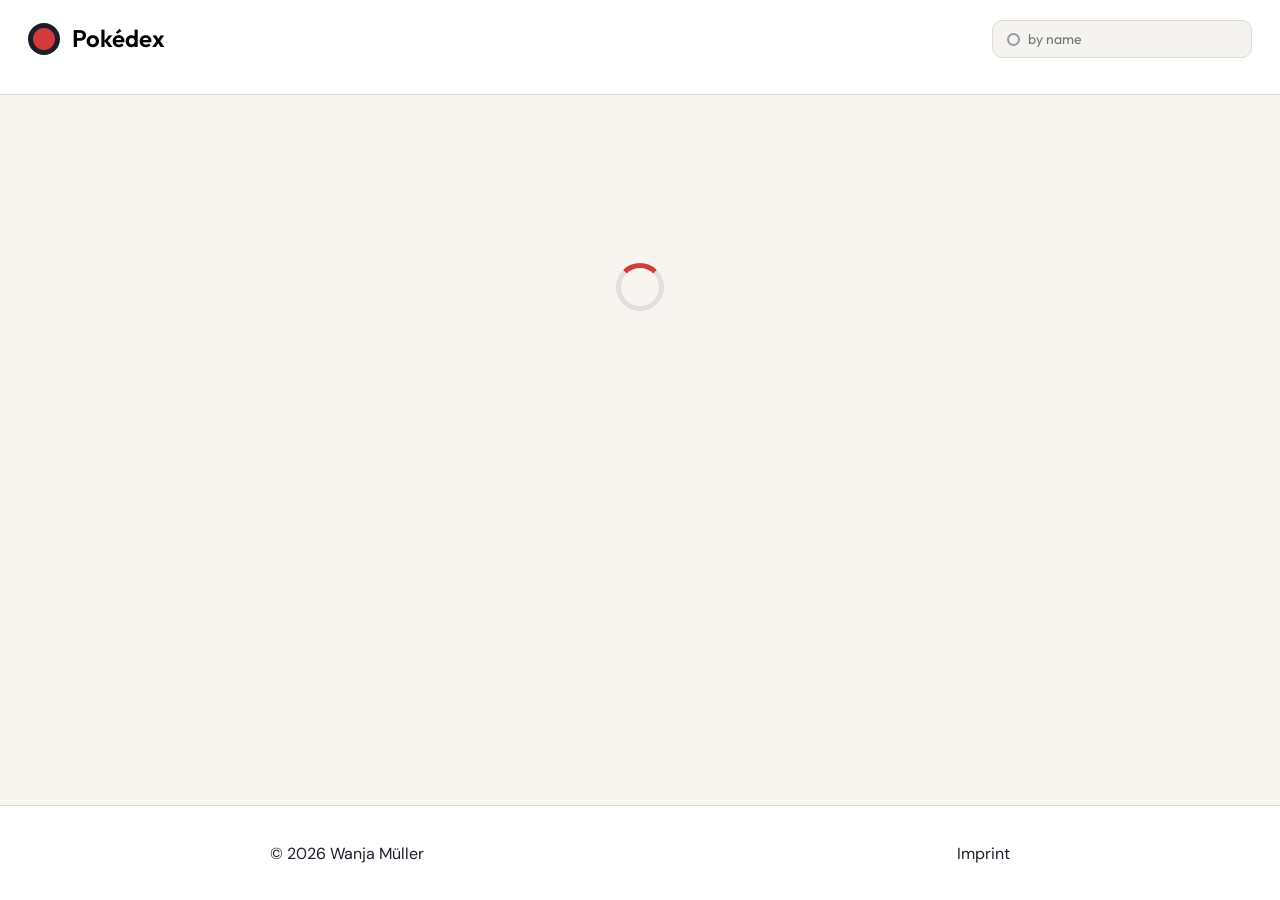
<file: index.html>
<!doctype html>
<html lang="en">
    <head>
        <meta charset="UTF-8" />
        <meta name="viewport" content="width=device-width, initial-scale=1.0" />
        <title>Pokedex</title>

        <link rel="shortcut icon" href="./assets/icons/pokedex-mark.svg" type="image/x-icon" />
        <link rel="stylesheet" href="./styles/cards.css" />
        <link rel="stylesheet" href="./styles/standard.css" />
        <link rel="stylesheet" href="./styles/fonts.css" />
        <link rel="stylesheet" href="./styles/variables.css" />
        <link rel="stylesheet" href="./styles/dialog.css" />
        <link rel="stylesheet" href="./styles/header.css" />
        <link rel="stylesheet" href="./styles/footer.css" />
        <link rel="stylesheet" href="style.css" />

        <script defer src="./scripts/template.js"></script>
        <script defer src="script.js"></script>
    </head>
    <body onload="init()">
        <header class="site-header">
            <div class="header-content">
                <a href="#"
                    ><img src="./assets/icons/pokedex-mark.svg" alt="pokedex-logo" />
                    <h1 class="pokedex">Pokédex</h1></a
                >
                <section id="search" class="search">
                    <label aria-labelledby="search-input" for="search-input" class="field">
                        <span class="field-icon"></span>
                        <input data-id="search-input" id="search-input" type="text" placeholder="by name" />
                        <div id="search-button-container"></div>
                    </label>
                </section>
            </div>
        </header>
        <main data-id="content" id="content">
            <div class="search-message-wrapper">
                <p data-id="not-found" id="search-message"></p>
            </div>
            <section id="library-wrapper" class="library-wrapper"></section>
            <div id="loader" class="loader d_none"></div>
            <section id="card-loader" class="card-loader">
                <button data-id="load-more-button" id="load-more-button" onclick="getMorePkm()">Give me more...</button>
            </section>
        </main>
        <dialog data-id="dialog" id="dialog" class="dialog"></dialog>
        <footer class="site-footer">
            <div class="footer-content">
                <p>© 2026 Wanja Müller</p>
                <a href="./pages/imprint.html">Imprint</a>
            </div>
        </footer>
    </body>
</html>
</file>
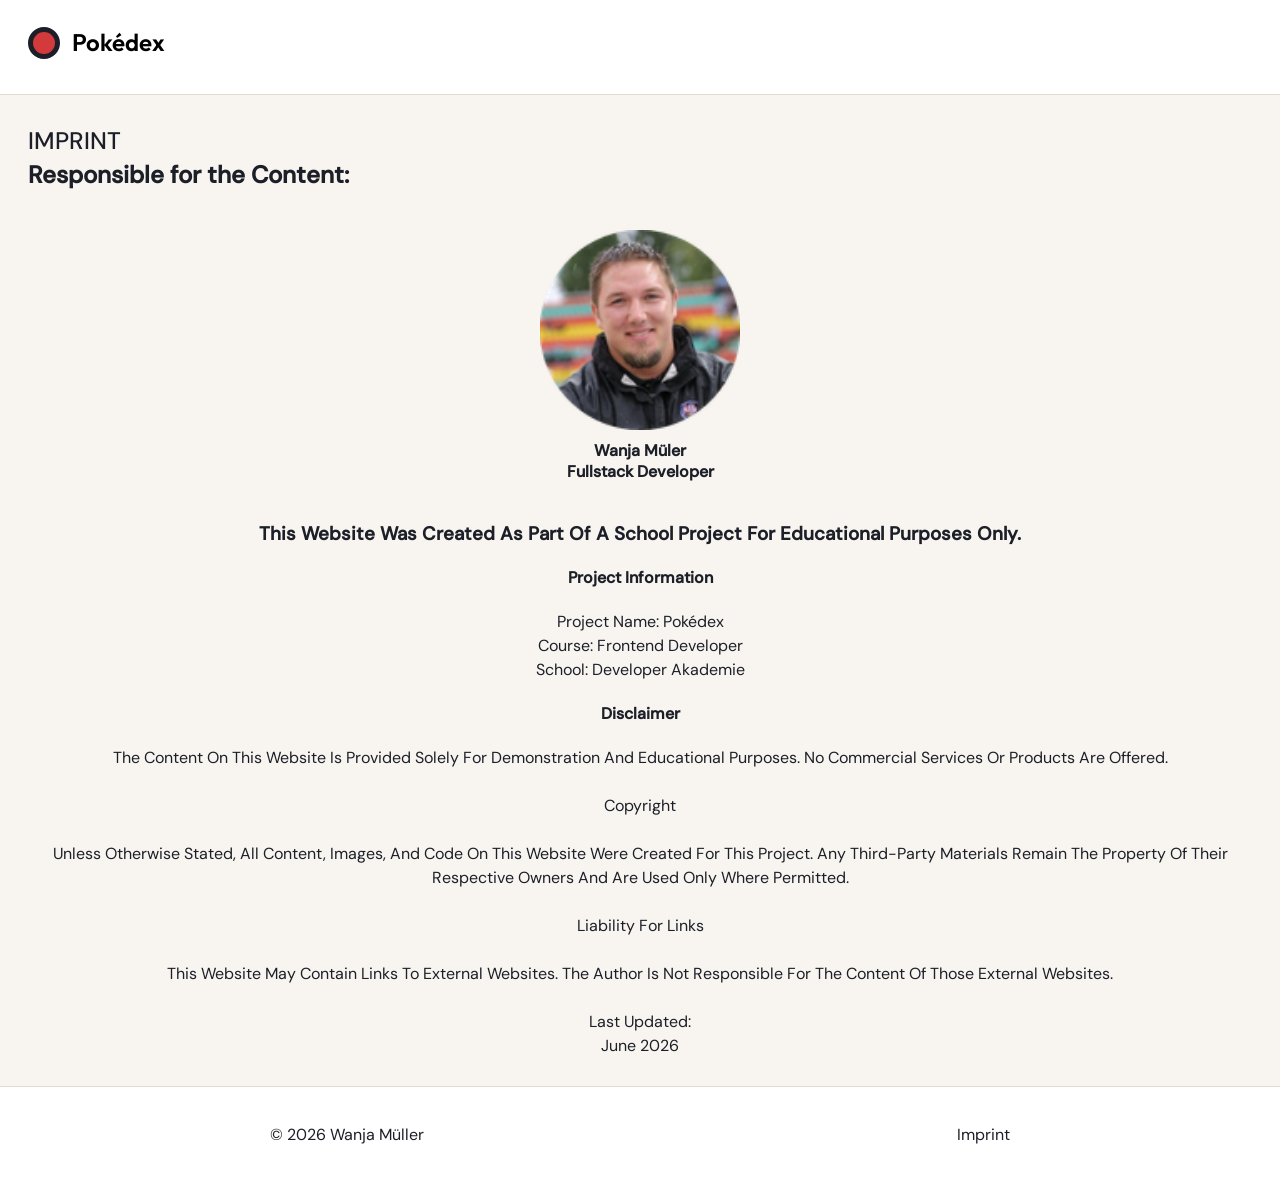
<file: pages/imprint.html>
<!doctype html>
<html lang="en">
    <head>
        <meta charset="UTF-8" />
        <meta name="viewport" content="width=device-width, initial-scale=1.0" />
        <title>Pokedex - Imprint</title>

        <link rel="shortcut icon" href="./assets/icons/pokedex-mark.svg" type="image/x-icon" />
        <link rel="stylesheet" href="../styles/standard.css" />
        <link rel="stylesheet" href="../styles/fonts.css" />
        <link rel="stylesheet" href="../styles/variables.css" />
        <link rel="stylesheet" href="../styles/header.css" />
        <link rel="stylesheet" href="../styles/footer.css" />
        <link rel="stylesheet" href="../styles/imprint.css" />
    </head>
    <body>
        <header class="site-header">
            <div class="header-content">
                <a href="../index.html"
                    ><img src="../assets/icons/pokedex-mark.svg" alt="pokedex-logo" /><span class="pokedex"
                        >Pokédex</span
                    ></a
                >
            </div>
        </header>
        <main class="imprint-content">
            <section class="content-main-section section-header">
                <div>
                    <h1>IMPRINT</h1>
                    <h2>Responsible for the Content:</h2>
                </div>
            </section>
            <section class="imprint">
                <section class="section-author">
                    <div class="author">
                        <img src="../assets/img/wanja-headshot.png" alt="picture-wanja" />
                        <div class="name">
                            <h4>Wanja Müler</h4>
                            <h4 class="title">Fullstack Developer</h4>
                        </div>
                    </div>
                </section>
                <div class="imprint-text">
                    <h3>This website was created as part of a school project for educational purposes only.</h3>
                    <h4>Project Information</h4>
                    <p>Project Name: Pokédex<br />Course: Frontend Developer<br />School: Developer Akademie</p>
                    <h4>Disclaimer</h4>
                    <p>
                        The content on this website is provided solely for demonstration and educational purposes. No
                        commercial services or products are offered.<br /><br />
                        Copyright<br /><br />

                        Unless otherwise stated, all content, images, and code on this website were created for this
                        project. Any third-party materials remain the property of their respective owners and are used
                        only where permitted.<br /><br />

                        Liability for Links<br /><br />

                        This website may contain links to external websites. The author is not responsible for the
                        content of those external websites.<br /><br />

                        Last Updated:<br />
                        June 2026
                    </p>
                </div>
            </section>
        </main>
        <footer class="site-footer">
            <div class="footer-content">
                <p>© 2026 Wanja Müller</p>
                <a href="Imprint">Imprint</a>
            </div>
        </footer>
    </body>
</html>
</file>
<file: styles/cards.css>
.library-wrapper {
    display: flex;
    flex-wrap: wrap;
    gap: 10px;
    padding: 50px;
    justify-content: center;

    .library-cards {
        appearance: none;
        height: auto;
        border: 1px solid var(--hairline);
        padding: 16px 16px;
        border-radius: 16px;
        box-shadow: 0 1px 2px rgb(28 31 39 / 0.05);

        button,
        .card {
            appearance: none;
            text-align: left;
            border: none;
            background: none;
            color: white;
            display: flex;
            flex-direction: column;
            gap: 12px;
            padding: 0 16px 16px;
            overflow: hidden;
            box-shadow: 0 1px 2px rgb(28 31 39 / 0.05);
            position: relative;

            h2 {
                font-family: "DM Mono";
                font-size: 1rem;
                text-align: right;
            }

            img {
                height: 200px;
            }

            h3 {
                font-family: "Outfit";
                font-weight: 600;
                font-size: 1.5rem;
            }
        }
    }
}
</file>
<file: styles/standard.css>
* {
    margin: 0;
    padding: 0;
    box-sizing: border-box;
}

body.no-scroll {
    overflow: hidden;
    scrollbar-gutter: stable;
}

body {
    background: rgb(248, 245, 241);
    font-family: "DM Sans";
    color: rgb(28, 31, 39);

    a {
        color: rgb(211, 58, 60);
        text-decoration: none;
    }

    a:hover {
        color: rgb(189, 44, 46);
    }

    h2 {
        color: white;
    }

    h3 {
        text-transform: capitalize;
        color: white;
    }

    p {
        font-family: "DM Sans";
        color: white;
        text-transform: capitalize;
    }

    button {
        cursor: pointer;
    }

    .d_none {
        display: none;
    }

    .types-wrapper {
        display: flex;
        gap: 20px;

        .type {
            border: 1px solid white;
            width: fit-content;
            padding: 10px;
            border-radius: 20px;
        }
    }
}

/* #region card colors */

.grass {
    background-color: var(--grass-base);
}

.fire {
    background-color: var(--fire-base);
}

.water {
    background-color: var(--water-base);
}

.bug {
    background-color: var(--bug-base);
}

.normal {
    background-color: var(--normal-base);
}

.poison {
    background-color: var(--poison-base);
}

.electric {
    background-color: var(--electric-base);
}

.ground {
    background-color: var(--ground-base);
}

.fairy {
    background-color: var(--fairy-base);
}

.flying {
    background-color: var(--flying-base);
}

.steel {
    background-color: var(--steel-base);
}

.dark {
    background-color: var(--dark-base);
}

.dragon {
    background-color: var(--dragon-base);
}

.ghost {
    background-color: var(--ghost-base);
}

.rock {
    background-color: var(--rock-base);
}

.psychic {
    background-color: var(--psychic-base);
}

.fighting {
    background-color: var(--fighting-base);
}

.ice {
    background-color: var(--ice-base);
}

/* #rendegion card colors */

/* #region card hover */

.library-wrapper {
    .library-cards.grass:hover {
        background-color: var(--grass-light);
        transform: translateY(-6px);
        border-color: var(--grass-base);
        box-shadow: 0 16px 28px -14px var(--ink);
    }

    .library-cards.fire:hover {
        background-color: var(--fire-light);
        transform: translateY(-6px);
        border-color: var(--fire-base);
        box-shadow: 0 16px 28px -14px var(--ink);
    }

    .library-cards.water:hover {
        background-color: var(--water-light);
        transform: translateY(-6px);
        border-color: var(--water-base);
        box-shadow: 0 16px 28px -14px var(--ink);
    }

    .library-cards.bug:hover {
        background-color: var(--bug-light);
        transform: translateY(-6px);
        border-color: var(--bug-base);
        box-shadow: 0 16px 28px -14px var(--ink);
    }

    .library-cards.normal:hover {
        background-color: var(--normal-light);
        transform: translateY(-6px);
        border-color: var(--normal-base);
        box-shadow: 0 16px 28px -14px var(--ink);
    }

    .library-cards.poison:hover {
        background-color: var(--poison-light);
        transform: translateY(-6px);
        border-color: var(--poison-base);
        box-shadow: 0 16px 28px -14px var(--ink);
    }

    .library-cards.electric:hover {
        background-color: var(--electric-light);
        transform: translateY(-6px);
        border-color: var(--electric-base);
        box-shadow: 0 16px 28px -14px var(--ink);
    }

    .library-cards.ground:hover {
        background-color: var(--ground-light);
        transform: translateY(-6px);
        border-color: var(--ground-base);
        box-shadow: 0 16px 28px -14px var(--ink);
    }

    .library-cards.fairy:hover {
        background-color: var(--fairy-light);
        transform: translateY(-6px);
        border-color: var(--fairy-base);
        box-shadow: 0 16px 28px -14px var(--ink);
    }

    .library-cards.flying:hover {
        background-color: var(--flying-light);
        transform: translateY(-6px);
        border-color: var(--flying-base);
        box-shadow: 0 16px 28px -14px var(--ink);
    }

    .library-cards.steel:hover {
        background-color: var(--steel-light);
        transform: translateY(-6px);
        border-color: var(--steel-base);
        box-shadow: 0 16px 28px -14px var(--ink);
    }

    .library-cards.dark:hover {
        background-color: var(--dark-light);
        transform: translateY(-6px);
        border-color: var(--dark-base);
        box-shadow: 0 16px 28px -14px var(--ink);
    }

    .library-cards.dragon:hover {
        background-color: var(--dragon-light);
        transform: translateY(-6px);
        border-color: var(--dragon-base);
        box-shadow: 0 16px 28px -14px var(--ink);
    }

    .library-cards.ghost:hover {
        background-color: var(--ghost-light);
        transform: translateY(-6px);
        border-color: var(--ghost-base);
        box-shadow: 0 16px 28px -14px var(--ink);
    }

    .library-cards.rock:hover {
        background-color: var(--rock-light);
        transform: translateY(-6px);
        border-color: var(--rock-base);
        box-shadow: 0 16px 28px -14px var(--ink);
    }

    .library-cards.psychic:hover {
        background-color: var(--psychic-light);
        transform: translateY(-6px);
        border-color: var(--psychic-base);
        box-shadow: 0 16px 28px -14px var(--ink);
    }

    .library-cards.fighting:hover {
        background-color: var(--fighting-light);
        transform: translateY(-6px);
        border-color: var(--fighting-base);
        box-shadow: 0 16px 28px -14px var(--ink);
    }

    .library-cards.ice:hover {
        background-color: var(--ice-light);
        transform: translateY(-6px);
        border-color: var(--ice-base);
        box-shadow: 0 16px 28px -14px var(--ink);
    }
}

/* #endregion card hover */

/* #region dialog colors */

.dialog-img-text {
    .grass {
        border: 5px solid var(--grass-light);
        border-radius: 50%;
    }

    .fire {
        border: 5px solid var(--fire-light);
        border-radius: 50%;
    }

    .water {
        border: 5px solid var(--water-light);
        border-radius: 50%;
    }

    .bug {
        border: 5px solid var(--bug-light);
        border-radius: 50%;
    }

    .normal {
        border: 5px solid var(--normal-light);
        border-radius: 50%;
    }

    .poison {
        border: 5px solid var(--poison-light);
        border-radius: 50%;
    }

    .electric {
        border: 5px solid var(--electric-light);
        border-radius: 50%;
    }

    .ground {
        border: 5px solid var(--ground-light);
        border-radius: 50%;
    }

    .fairy {
        border: 5px solid var(--fairy-light);
        border-radius: 50%;
    }

    .flying {
        border: 5px solid var(--flying-light);
        border-radius: 50%;
    }

    .steel {
        border: 5px solid var(--steel-light);
        border-radius: 50%;
    }

    .dark {
        border: 5px solid var(--dark-light);
        border-radius: 50%;
    }

    .dragon {
        border: 5px solid var(--dragon-light);
        border-radius: 50%;
    }

    .ghost {
        border: 5px solid var(--ghost-light);
        border-radius: 50%;
    }

    .rock {
        border: 5px solid var(--rock-light);
        border-radius: 50%;
    }

    .psychic {
        border: 5px solid var(--psychic-light);
        border-radius: 50%;
    }

    .fighting {
        border: 5px solid var(--fighting-light);
        border-radius: 50%;
    }

    .ice {
        border: 5px solid var(--ice-light);
        border-radius: 50%;
    }
}

.stat-track {
    .grass {
        background-color: var(--grass-base);
    }

    .fire {
        background-color: var(--fire-base);
    }

    .water {
        background-color: var(--water-base);
    }

    .bug {
        background-color: var(--bug-base);
    }

    .normal {
        background-color: var(--normal-base);
    }

    .poison {
        background-color: var(--poison-base);
    }

    .electric {
        background-color: var(--electric-base);
    }

    .ground {
        background-color: var(--ground-base);
    }

    .fairy {
        background-color: var(--fairy-base);
    }

    .flying {
        background-color: var(--flying-base);
    }

    .steel {
        background-color: var(--steel-base);
    }

    .dark {
        background-color: var(--dark-base);
    }

    .dragon {
        background-color: var(--dragon-base);
    }

    .ghost {
        background-color: var(--ghost-base);
    }

    .rock {
        background-color: var(--rock-base);
    }

    .psychic {
        background-color: var(--psychic-base);
    }

    .fighting {
        background-color: var(--fighting-base);
    }

    .ice {
        background-color: var(--ice-base);
    }
}

.shuffle {
    .grass:hover {
        background-color: var(--grass-light);
    }

    .fire:hover {
        background-color: var(--fire-light);
    }

    .water:hover {
        background-color: var(--water-light);
    }

    .bug {
        background-color: var(--bug-light);
    }

    .normal:hover {
        background-color: var(--normal-light);
    }

    .poison:hover {
        background-color: var(--poison-light);
    }

    .electric:hover {
        background-color: var(--electric-light);
    }

    .ground:hover {
        background-color: var(--ground-light);
    }

    .fairy:hover {
        background-color: var(--fairy-light);
    }

    .flying:hover {
        background-color: var(--flying-light);
    }

    .steel:hover {
        background-color: var(--steel-light);
    }

    .dark:hover {
        background-color: var(--dark-light);
    }

    .dragon:hover {
        background-color: var(--dragon-light);
    }

    .ghost:hover {
        background-color: var(--ghost-light);
    }

    .rock:hover {
        background-color: var(--rock-light);
    }

    .psychic:hover {
        background-color: var(--psychic-light);
    }

    .fighting:hover {
        background-color: var(--fighting-light);
    }

    .ice:hover {
        background-color: var(--ice-light);
    }
}

/* #endregion dialog colors */
</file>
<file: styles/fonts.css>
/* outfit-regular - latin */
@font-face {
    font-display: swap; /* Check https://developer.mozilla.org/en-US/docs/Web/CSS/@font-face/font-display for other options. */
    font-family: "Outfit";
    font-style: normal;
    font-weight: 400;
    src: url("../assets/fonts/outfit-v15-latin-regular.woff2") format("woff2"); /* Chrome 36+, Opera 23+, Firefox 39+, Safari 12+, iOS 10+ */
}
/* outfit-600 - latin */
@font-face {
    font-display: swap; /* Check https://developer.mozilla.org/en-US/docs/Web/CSS/@font-face/font-display for other options. */
    font-family: "Outfit";
    font-style: normal;
    font-weight: 600;
    src: url("../assets/fonts/outfit-v15-latin-600.woff2") format("woff2"); /* Chrome 36+, Opera 23+, Firefox 39+, Safari 12+, iOS 10+ */
}
/* outfit-700 - latin */
@font-face {
    font-display: swap; /* Check https://developer.mozilla.org/en-US/docs/Web/CSS/@font-face/font-display for other options. */
    font-family: "Outfit";
    font-style: normal;
    font-weight: 700;
    src: url(".,/assets/fonts/outfit-v15-latin-700.woff2") format("woff2"); /* Chrome 36+, Opera 23+, Firefox 39+, Safari 12+, iOS 10+ */
}
/* dm-sans-regular - latin */
@font-face {
    font-display: swap; /* Check https://developer.mozilla.org/en-US/docs/Web/CSS/@font-face/font-display for other options. */
    font-family: "DM Sans";
    font-style: normal;
    font-weight: 400;
    src: url("../assets/fonts/dm-sans-v17-latin-regular.woff2") format("woff2"); /* Chrome 36+, Opera 23+, Firefox 39+, Safari 12+, iOS 10+ */
}
/* dm-sans-500 - latin */
@font-face {
    font-display: swap; /* Check https://developer.mozilla.org/en-US/docs/Web/CSS/@font-face/font-display for other options. */
    font-family: "DM Sans";
    font-style: normal;
    font-weight: 500;
    src: url("../assets/fonts/dm-sans-v17-latin-500.woff2") format("woff2"); /* Chrome 36+, Opera 23+, Firefox 39+, Safari 12+, iOS 10+ */
}
/* dm-mono-regular - latin */
@font-face {
    font-display: swap; /* Check https://developer.mozilla.org/en-US/docs/Web/CSS/@font-face/font-display for other options. */
    font-family: "DM Mono";
    font-style: normal;
    font-weight: 400;
    src: url("../assets/fonts/dm-mono-v16-latin-regular.woff2") format("woff2"); /* Chrome 36+, Opera 23+, Firefox 39+, Safari 12+, iOS 10+ */
}
</file>
<file: styles/variables.css>
:root {
    /* #region Pkm colors */

    --normal-light: rgb(170, 158, 123);
    --normal-base: rgb(134, 121, 88);
    --fire-light: rgb(237, 121, 64);
    --fire-base: rgb(196, 83, 15);
    --water-light: rgb(66, 163, 253);
    --water-base: rgb(13, 125, 212);
    --electric-light: rgb(190, 155, 0);
    --electric-base: rgb(152, 118, 0);
    --grass-light: rgb(84, 184, 91);
    --grass-base: rgb(41, 146, 54);
    --ice-light: rgb(0, 185, 205);
    --ice-base: rgb(0, 146, 167);
    --fighting-light: rgb(241, 114, 100);
    --fighting-base: rgb(199, 76, 65);
    --poison-light: rgb(195, 125, 226);
    --poison-base: rgb(157, 88, 186);
    --ground-light: rgb(220, 137, 0);
    --ground-base: rgb(180, 100, 0);
    --flying-light: rgb(109, 154, 255);
    --flying-base: rgb(75, 116, 216);
    --psychic-light: rgb(233, 111, 163);
    --psychic-base: rgb(191, 74, 127);
    --bug-light: rgb(125, 177, 56);
    --bug-base: rgb(89, 140, 0);
    --rock-light: rgb(215, 141, 0);
    --rock-base: rgb(176, 104, 0);
    --ghost-light: rgb(167, 135, 246);
    --ghost-base: rgb(131, 98, 205);
    --dragon-light: rgb(141, 144, 255);
    --dragon-base: rgb(106, 107, 214);
    --dark-light: rgb(155, 155, 189);
    --dark-base: rgb(119, 119, 151);
    --steel-light: rgb(131, 163, 187);
    --steel-base: rgb(95, 127, 149);
    --fairy-light: rgb(222, 115, 189);
    --fairy-base: rgb(181, 77, 152);

    /* #endregion Pkm colors */

    /* #region page colors  */

    --hairline: rgb(224, 222, 216);
    --surface: white;
    --canvas: rgb(248, 245, 241);
    --ink: rgb(28, 31, 39);
    --ink-muted: rgb(110, 114, 121);
    --accent: rgb(211, 58, 60);

    /* #endregion page colors */
}
</file>
<file: styles/dialog.css>
.dialog {
    margin: auto;
    width: 600px;
    border: none;
    border-radius: 20px;
    padding: 0;
    background: transparent;
    max-width: none;
    max-height: none;

    .dialog-header-wrapper {
        display: flex;
        justify-content: space-between;
        padding: 20px;

        .dialog-img-text {
            display: flex;

            .dialog-img-wrapper {
                width: 200px;
                aspect-ratio: 1;
                padding: 12px;
                display: grid;
                place-items: center;

                img {
                    width: 100%;
                    height: 100%;
                    object-fit: contain;
                }
            }

            .dialog-text-wrapper {
                display: flex;
                flex-direction: column;
                justify-content: space-around;
                padding: 10px;

                h2 {
                    font-family: "DM Mono";
                    font-size: 1rem;
                }

                h3 {
                    font-family: "Outfit";
                    font-weight: 600;
                    font-size: 3rem;
                }
            }

            .dialog-close-wrapper {
                display: flex;
                align-items: start;
            }
        }
    }

    .dialog-close-wrapper {
        button {
            background-color: transparent;
            border: none;

            img {
                height: 15px;
            }
        }
    }

    .dialog-content {
        background: var(--canvas);

        .dialog-hw {
            width: 100%;
            justify-content: space-evenly;
            display: flex;
            padding: 10px;

            .wrapper-hw {
                display: flex;
                width: 40%;
                gap: 20px;

                .dialog-bubble {
                    width: 50%;
                    background-color: rgb(223, 219, 212);
                    border-radius: 10px;
                    padding: 10px 15px;

                    .height {
                        text-transform: none;
                    }
                }
            }

            .dialog-bubble-ability {
                width: 50%;
                background-color: rgb(223, 219, 212);
                border-radius: 10px;
                padding: 10px 15px;

                .abilities {
                    display: flex;
                }

                .ab-title {
                    color: var(--ink-muted);
                }
            }

            .hw-title {
                color: var(--ink-muted);
            }
        }

        p {
            color: var(--ink);
        }

        .stats-header {
            display: flex;
            padding: 10px 20px 0px 20px;
        }

        .stats-grid {
            display: grid;
            grid-template-columns: auto 1fr auto auto 1fr auto;
            gap: 12px 16px;
            align-items: center;
            padding: 10px 20px 10px 20px;
        }

        .stat-label {
            color: #555;
            white-space: nowrap;
        }

        .stat-track {
            background: #ebe9e6;
            border-radius: 999px;
            height: 10px;
            overflow: hidden;
        }

        .stat-fill {
            border-radius: 999px;
            height: 100%;
        }

        .stat-value {
            width: 30px;
            font-weight: 600;
            text-align: right;
        }

        .shuffle {
            display: flex;
            justify-content: space-around;
            padding: 10px 20px 20px 20px;
            width: 100%;

            button {
                display: flex;
                border: none;
                color: white;
                padding: 5px;
                border-radius: 50%;

                img {
                    width: 50px;
                    align-self: center;
                }
            }
        }
    }
}

dialog::backdrop {
    background: rgba(0, 0, 0, 0.6);
}

@media screen and (max-width: 699px) {
    .dialog.open {
        width: 90%;
    }

    .dialog .focus-card {
        width: 100%;
    }

    .dialog .dialog-header-wrapper .dialog-close-wrapper {
        display: flex;
        justify-content: flex-end;
        align-items: start;
        width: 100%;
    }

    .dialog .dialog-img-text {
        width: 100%;
        align-items: center;
    }

    .dialog .dialog-img-text .dialog-text-wrapper {
        gap: 10px;
    }

    .dialog .dialog-content .dialog-hw {
        flex-direction: column;
        gap: 20px;
    }

    .dialog .dialog-content .dialog-hw .wrapper-hw {
        width: 100%;
    }

    .dialog .dialog-content .dialog-hw .dialog-bubble-ability {
        width: 100%;
    }

    .dialog .dialog-content .stats-grid {
        grid-template-columns: auto 1fr auto auto 1fr auto;
    }
}

@media screen and (max-width: 450px) {
    dialog.open {
        width: 100%;
    }

    .dialog .dialog-header-wrapper {
        padding: 10px;
        display: flex;
        flex-direction: column-reverse;
    }

    .dialog .dialog-header-wrapper .dialog-img-text .dialog-img-wrapper {
        width: 150px;
        aspect-ratio: 1;
        padding: 12px;
    }

    .dialog .dialog-header-wrapper .dialog-img-text .dialog-text-wrapper {
        gap: 15px;
        padding: 5px;
        align-items: center;
    }

    .dialog .dialog-header-wrapper .dialog-img-text .dialog-text-wrapper .types-wrapper {
        gap: 5px;
    }

    .dialog .dialog-header-wrapper .dialog-img-text .dialog-text-wrapper .name {
        font-size: 1.5rem;
    }

    .dialog .dialog-content .stats-grid {
        grid-template-columns: auto 1fr auto;
    }

    .dialog .dialog-content .stats .shuffle {
        padding: 10px;

        button {
            padding: 3px;

            img {
                width: 30px;
                align-self: center;
            }
        }
    }
}
</file>
<file: styles/header.css>
.site-header {
    height: 95px;
    padding: 20px 28px;
    background: white;
    border-bottom: 1px solid rgb(223, 219, 212);
    position: sticky;
    top: 0;
    z-index: 10;

    .header-content {
        max-width: 1400px;
        margin: 0 auto;
        display: flex;
        align-items: center;
        justify-content: space-between;

        a {
            display: flex;
            gap: 12px;

            h1 {
                font-family: "Outfit";
                font-weight: 600;
                font-size: 1.5rem;
                color: black;
            }
        }

        .search {
            height: 100%;
            display: flex;
            align-items: center;
            gap: 10px;
            flex-wrap: wrap;

            .field {
                display: flex;
                align-items: center;
                gap: 8px;
                width: 260px;
                padding: 9px 14px;
                border-radius: 10px;
                background: rgb(245, 243, 239);
                border: 1px solid rgb(223, 219, 212);

                .field-icon {
                    width: 13px;
                    height: 13px;
                    flex: none;
                    border: 2px solid rgb(150, 154, 165);
                    border-radius: 50%;
                }

                input {
                    border: none;
                    background: none;
                    outline: none;
                    font-family: "Outfit";
                    font-size: 14px;
                    color: rgb(28, 31, 39);
                    width: 100%;
                }
                .search-input::placeholder {
                    color: rgb(150, 154, 165);
                }

                .search-button {
                    border-radius: 10px;
                    background: rgb(245, 243, 239);
                    border: 1px solid rgb(223, 219, 212);
                    padding: 3px 6px;
                    font-family: "Outfit";
                    font-size: 14px;
                    color: rgb(28, 31, 39);
                }
            }
        }
    }
}

@media (max-width: 500px) {
    .site-header {
        .pokedex {
            display: none;
        }

        .search {
            width: clamp(12.5rem, 9.8913rem + 13.0435vw, 16.25rem);
        }
    }
}
</file>
<file: styles/footer.css>
.site-footer {
    height: 95px;
    background: white;
    border-top: 1px solid rgb(223, 219, 212);

    .footer-content {
        max-width: 1400px;
        margin: 0 auto;
        height: 100%;
        padding: 20px 28px;
        display: flex;
        justify-content: space-around;
        gap: 50px;
        align-items: center;
        font-size: 1rem;

        p {
            color: var(--ink);
        }

        a {
            text-decoration: none;
            color: var(--ink);
        }
    }
}
</file>
<file: style.css>
main {
    padding: 28px;
    max-width: 1400px;
    margin: 0 auto;
    min-height: calc(100dvh - 190px);

    .search-message-wrapper {
        display: flex;
        justify-content: center;

        p {
            color: var(--ink);
            font-size: 2rem;
            font-weight: 500;
        }
    }

    .loader {
        width: 48px;
        height: 48px;
        margin: 40px auto;
        border: 5px solid #e0e0e0;
        border-top-color: var(--accent);
        border-radius: 50%;
        animation: spin 0.8s linear infinite;
    }

    .card-loader {
        display: flex;
        justify-content: center;
        align-items: center;

        button {
            width: 200px;
            border-radius: 20px;
            background: rgb(245, 243, 239);
            border: 1px solid var(--ink);
            padding: 3px 6px;
            font-family: "Outfit";
            font-size: 1.25rem;
            color: rgb(28, 31, 39);
        }
    }
}

@keyframes spin {
    to {
        transform: rotate(360deg);
    }
}

@media (prefers-reduced-motion: reduce) {
    .loader {
        animation-duration: 2s;
    }
}
</file>
<file: styles/imprint.css>
.header-content {
    padding-top: 7px;

    .pokedex {
        font-family: "Outfit";
        font-weight: 600;
        font-size: 1.5rem;
        color: black;
    }
}

.imprint-content {
    padding: 28px;
    max-width: 1400px;
    margin: 0 auto;

    h3,
    h4,
    p {
        color: var(--ink);
    }

    h1 {
        font-weight: 500;
        color: var(--ink);
        line-height: 150%;
    }

    h2 {
        color: var(--ink);
    }

    .imprint {
        .section-author {
            .author {
                padding: 40px;
                gap: 10px;
                display: flex;
                flex-direction: column;
                align-items: center;

                img {
                    width: 200px;
                }

                .name {
                    text-align: center;
                    gap: 20px;
                }
            }
        }

        .imprint-text {
            display: flex;
            flex-direction: column;
            line-height: 150%;
            gap: 20px;
            text-align: center;
        }
    }
}
</file>
